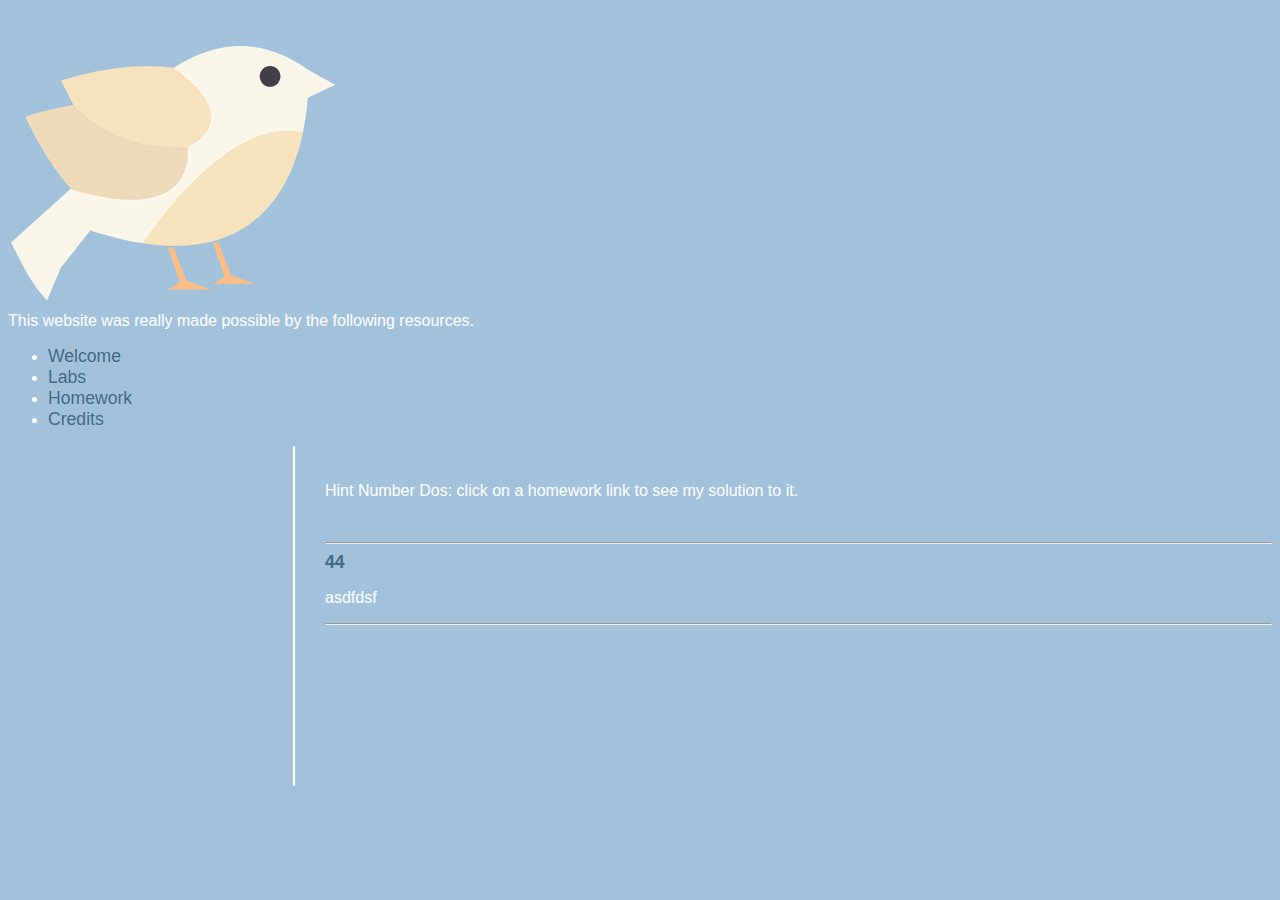
<file: homeworks/index.html>
<!DOCTYPE html>
<html>
	<head>
		<title>A Lark's Homework</title>
		<meta charset="UTF-8">
    	
		<link rel="shortcut icon" href="../resources/images/favicon.ico" type="image/x-icon" />
		<link type="text/css" rel="stylesheet" href="../resources/main.css" />

	    <script type="text/javascript" src="../resources/jquery-1.8.2.js"></script>
	    <script type="text/javascript" src="../resources/homeworks.js"></script>

		<link href="https://fonts.googleapis.com/css?family=Architects+Daughter|Patrick+Hand" rel="stylesheet">
	</head>

	<body>
		<div id="banner">
			<div id="welcome">
				<img src="../resources/images/lark.png" alt="The Image of A Lark" width="329px" height="300px" />
				<div id="descriptor">This website was really made possible by the following resources.</div>
			</div>
			<div id="main-menu">
				<ul>
					<li><a href="../">Welcome</a></li>
					<li><a href="../labs">Labs</a></li>
					<li class="active"><a href="./index.html">Homework</a></li>
					<li><a href="../credits.html">Credits</a></li>
				</ul>
			</div>
		</div>

		<div id="content">
			<ul>
				<li>
					<a href="https://www.vecteezy.com/vector-art/96736-grass">Grass Vectors</a>
					<p>If I lay here</p>
				</li>
				<li>
					<a href="https://www.vecteezy.com/vector-art/96736-grass">Grass Vectors</a>
					<p>If I lay here</p>
				</li>
			</ul>
			<hr />
		</div>
	</body>
</html>
</file>
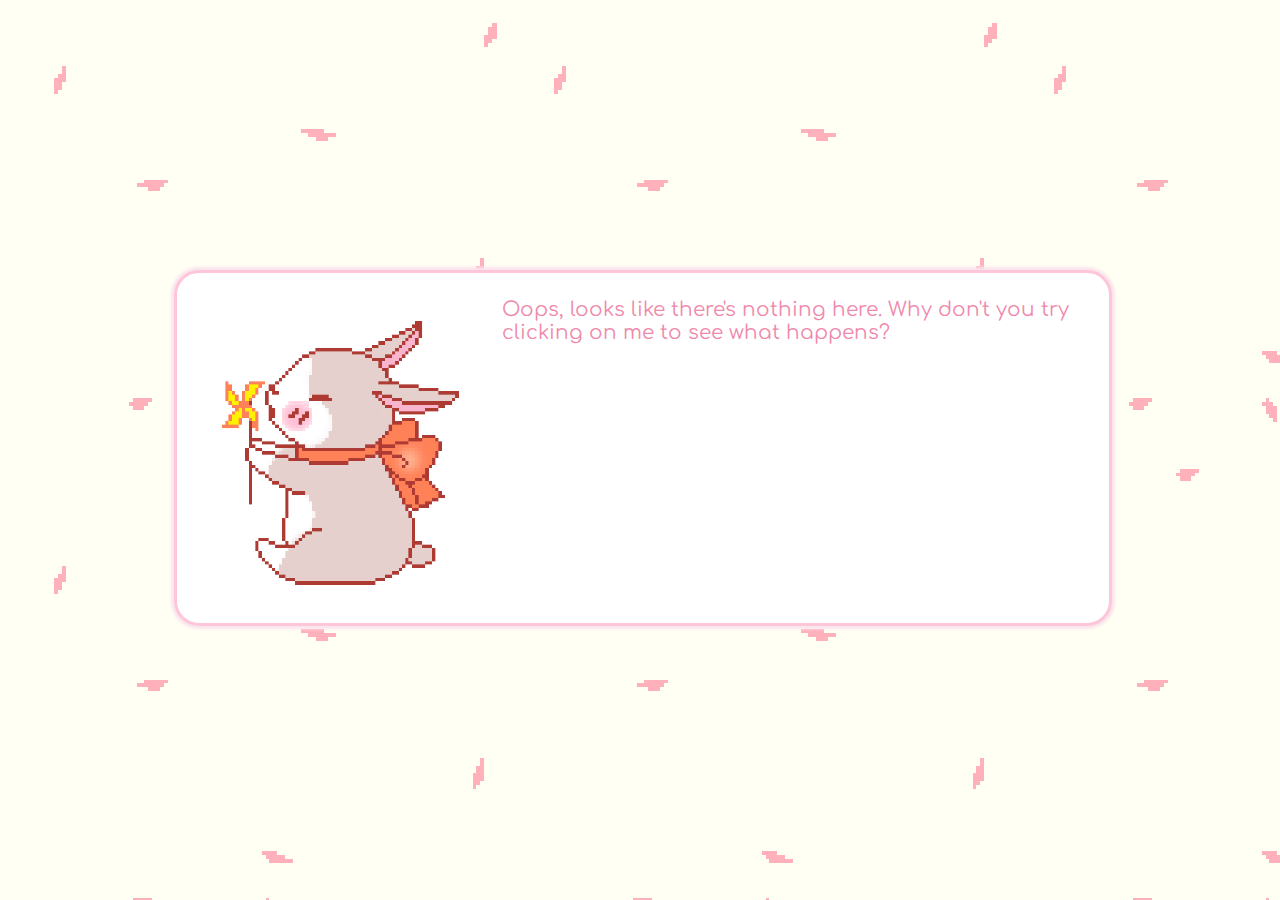
<file: labs/lab4/index.html>
<!DOCTYPE html>
<html>
	<head>
		<title>Songs of a Lark</title>
	    <link rel="shortcut icon" href="resources/icon.ico" />
	    <meta http-equiv="Content-Type" content="text/html; charset=UTF-8" />

	    <!-- Courtesy of Google Fonts -->
	    <link href="https://fonts.googleapis.com/css?family=Comfortaa:700|Raleway" rel="stylesheet"/>

	    <link rel="stylesheet" type="text/css" href="resources/lab4.css" />
	    <script src="https://ajax.googleapis.com/ajax/libs/jquery/1.12.4/jquery.min.js"></script>
	</head>

	<body>
		<div id="djBox">
            <div id="musicList">
            	<a href="#" id="nothingHere"><img src="resources/nothinghere.gif" width="300" height="300" alt="A Blank CD"/>Oops, looks like there's nothing here. Why don't you try clicking on me to see what happens?</a>
            </div>
        </div>

	    <script type="text/javascript" src="resources/playlist.js"></script>
	</body>
</html>
</file>
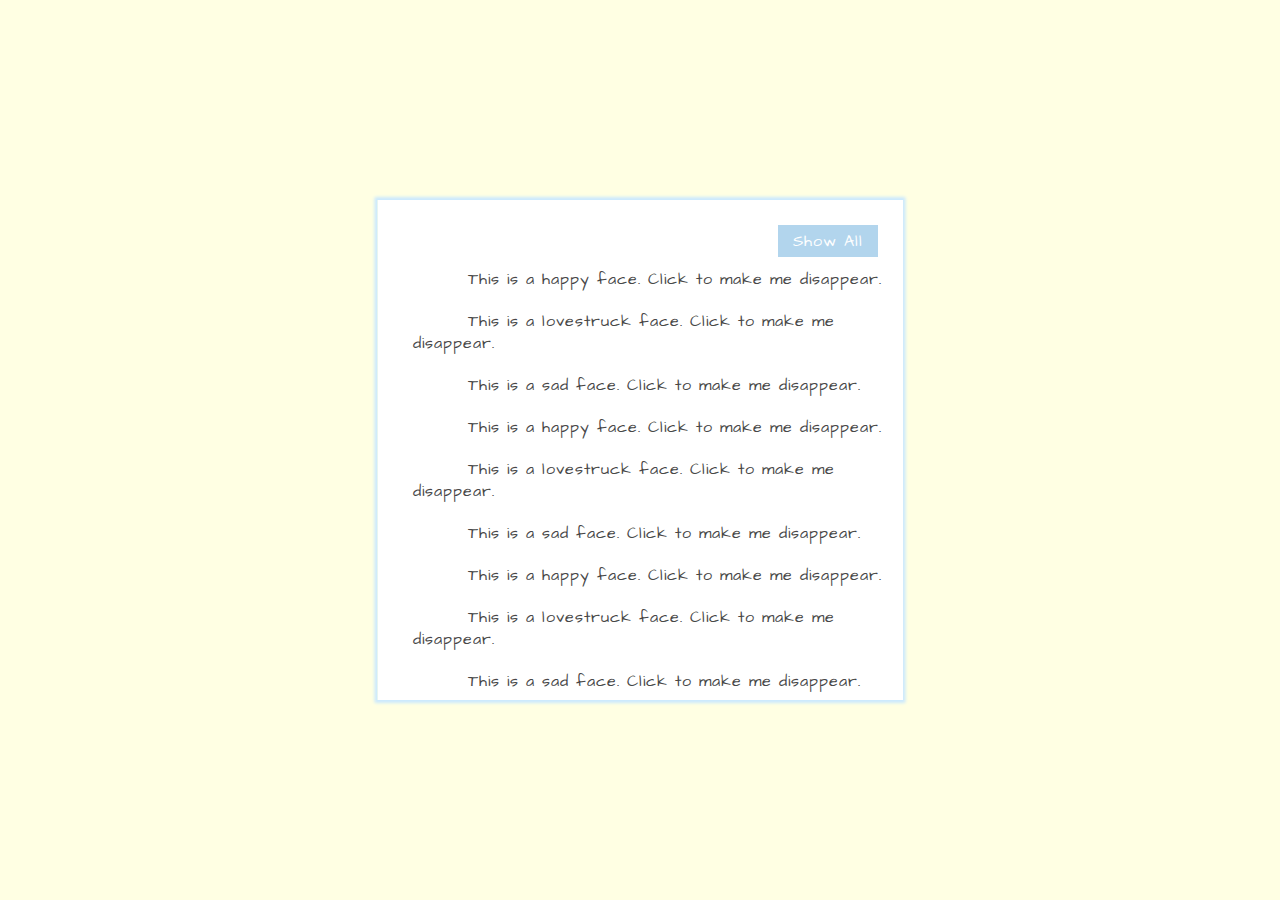
<file: labs/lab5/index.html>
<!DOCTYPE html>
<html>
	<head>
		<meta http-equiv="Content-Type" content="text/html; charset=UTF-8">
		<title>A Lark's 5th Lab</title>
		<link rel="shortcut icon" href="resources/favicon.ico" />

		<link type="text/css" rel="stylesheet" href="resources/lab5.min.css"/>
		<link href="https://fonts.googleapis.com/css?family=Architects+Daughter" rel="stylesheet">

		<script src="https://ajax.googleapis.com/ajax/libs/jquery/3.1.0/jquery.min.js"></script>
	</head>

	<body>
		<div class="bar">
			<a href="#" id="showall">Show All</a>

			<ul id="foo" class="bar"></ul>
		</div>

		<script src="resources/lab5.min.js"></script>
	</body>
</html>
</file>
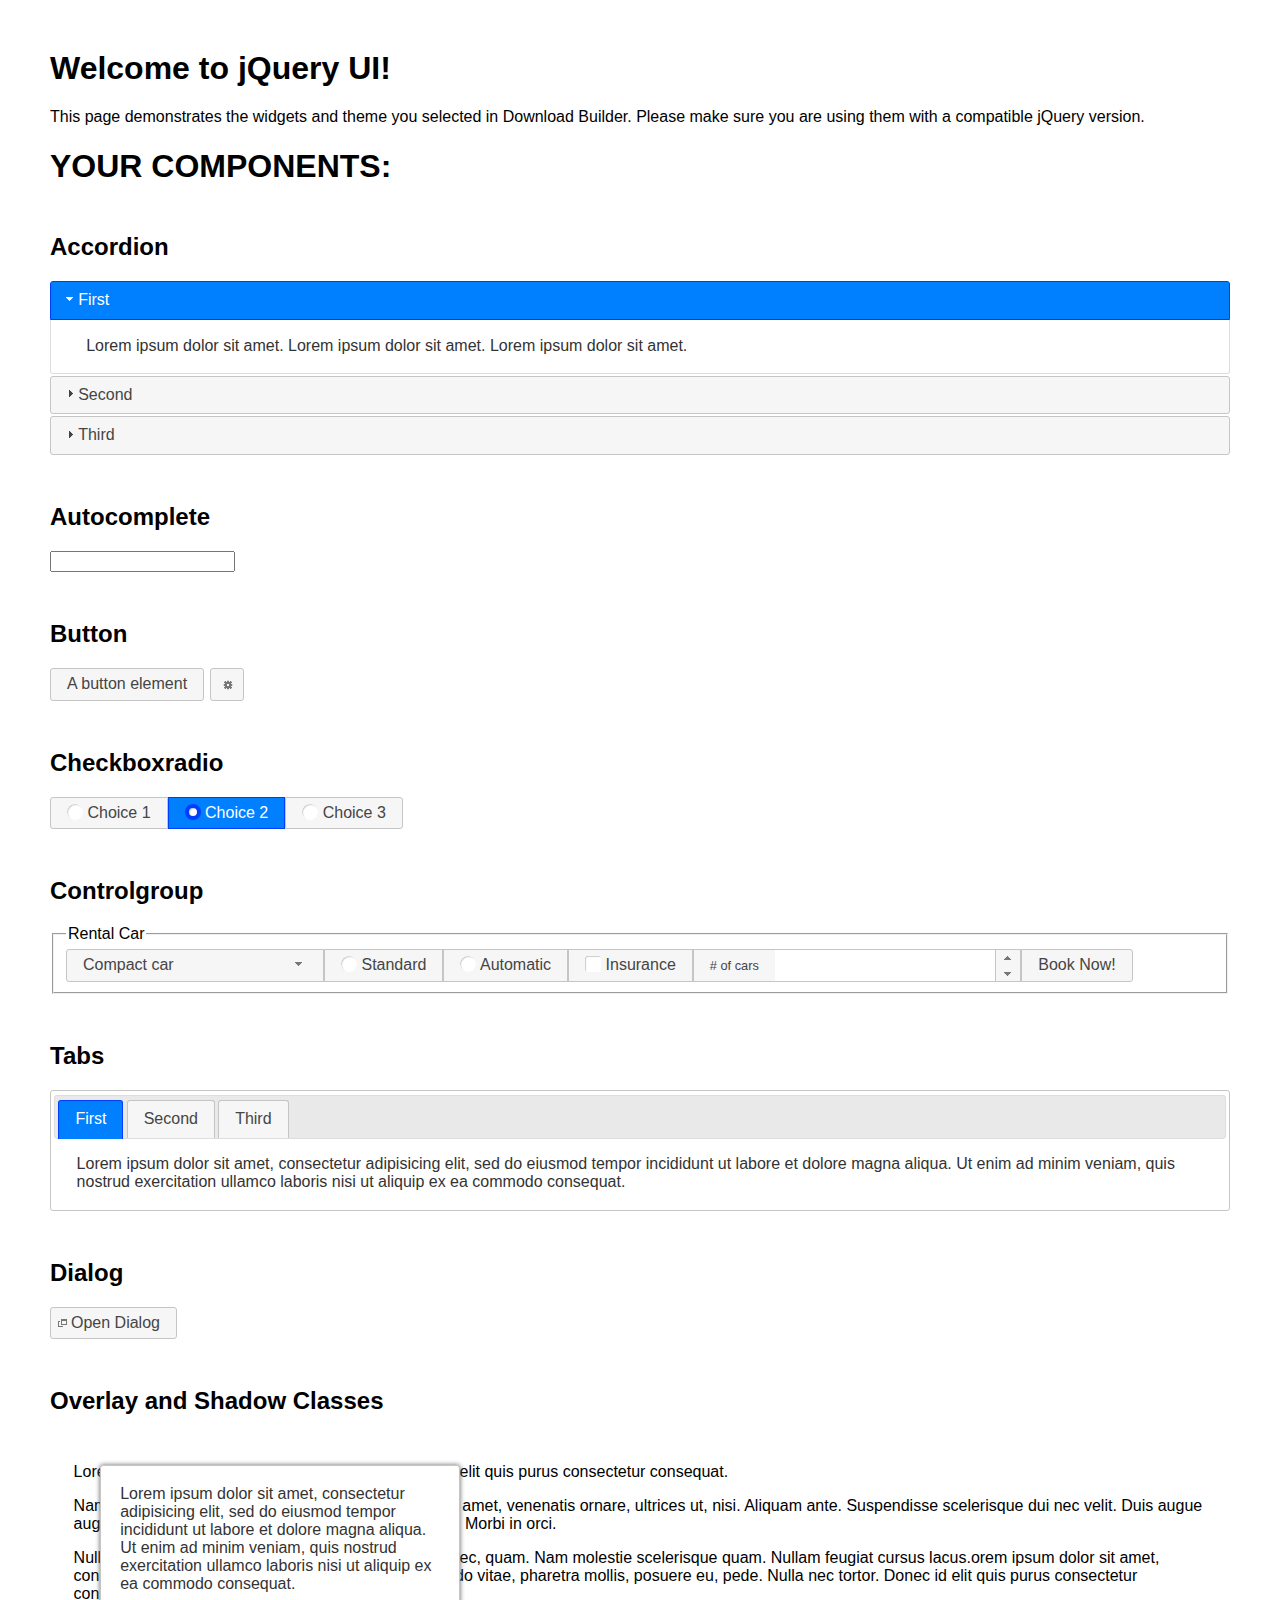
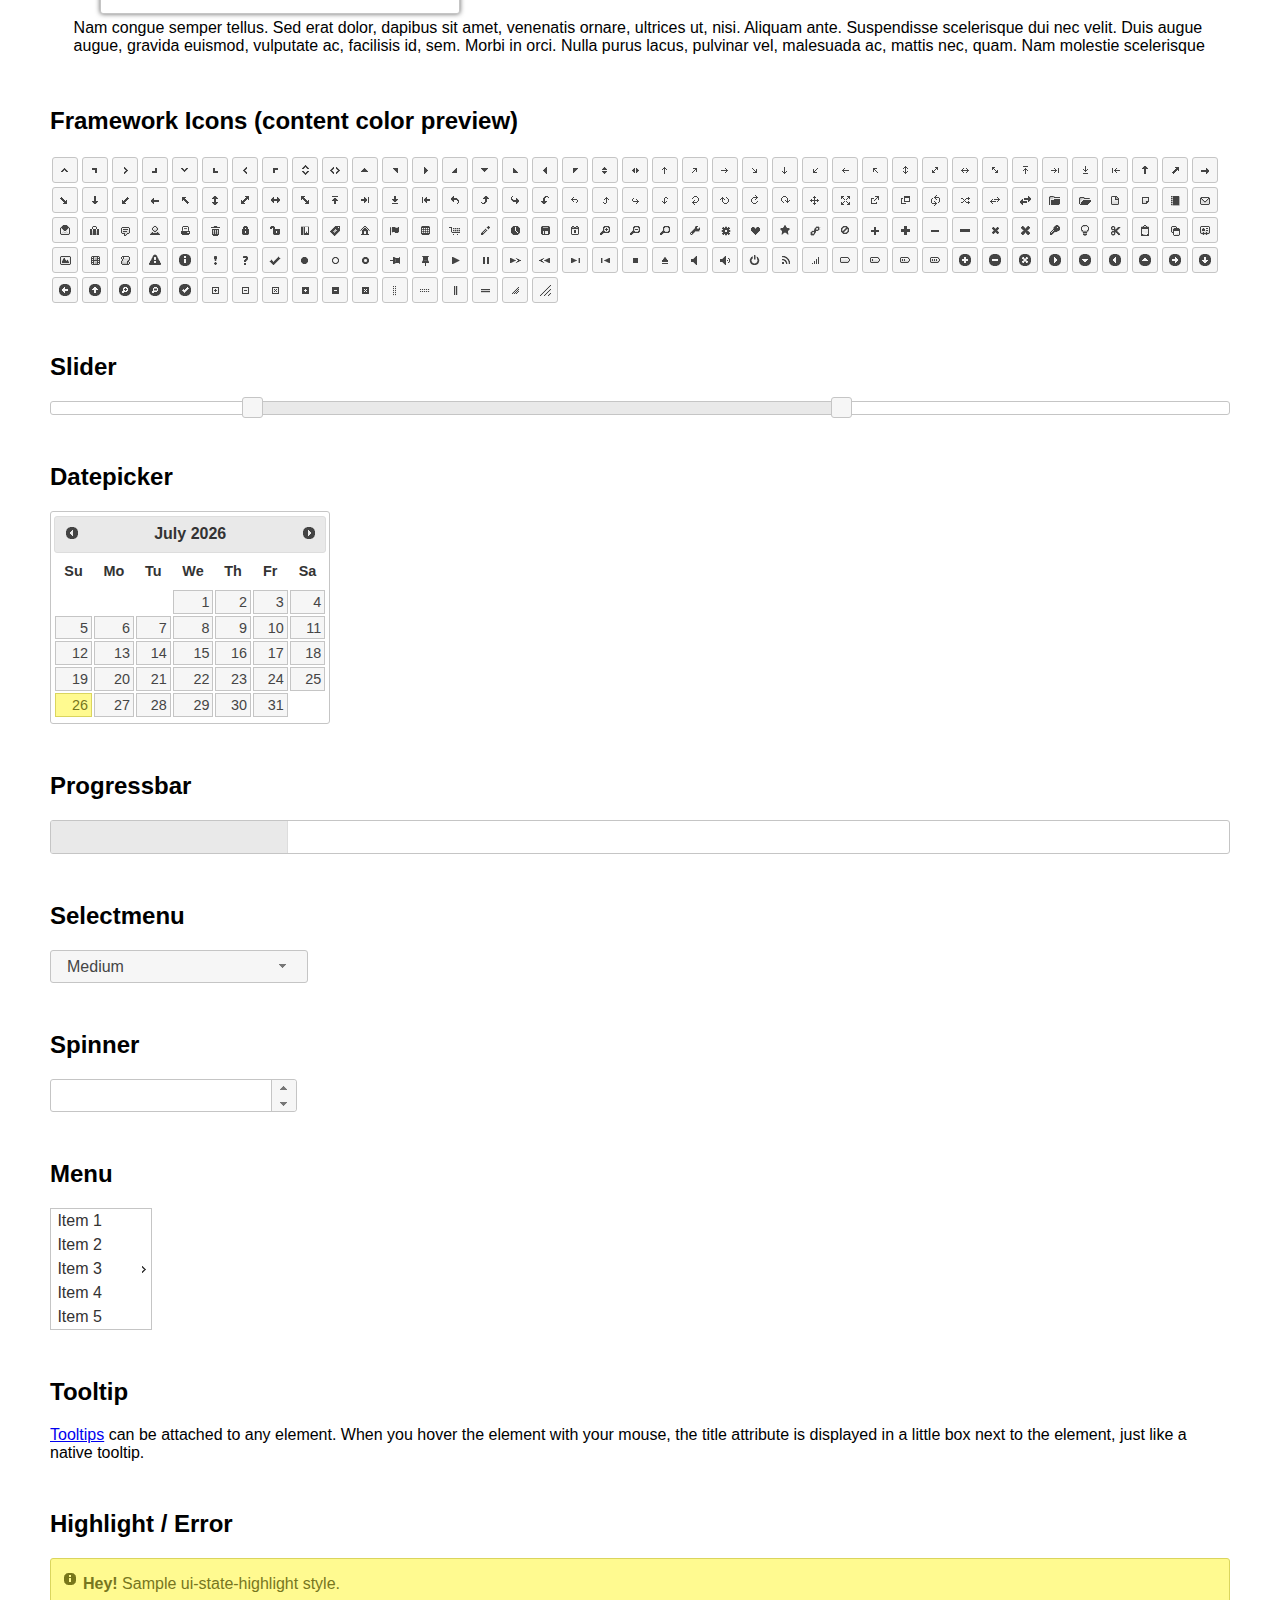
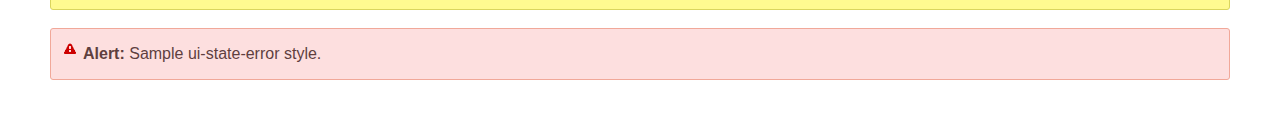
<file: labs/lab7/jquery-ui-1.12.1/index.html>
<!doctype html>
<html lang="us">
<head>
	<meta charset="utf-8">
	<title>jQuery UI Example Page</title>
	<link href="jquery-ui.css" rel="stylesheet">
	<style>
	body{
		font-family: "Trebuchet MS", sans-serif;
		margin: 50px;
	}
	.demoHeaders {
		margin-top: 2em;
	}
	#dialog-link {
		padding: .4em 1em .4em 20px;
		text-decoration: none;
		position: relative;
	}
	#dialog-link span.ui-icon {
		margin: 0 5px 0 0;
		position: absolute;
		left: .2em;
		top: 50%;
		margin-top: -8px;
	}
	#icons {
		margin: 0;
		padding: 0;
	}
	#icons li {
		margin: 2px;
		position: relative;
		padding: 4px 0;
		cursor: pointer;
		float: left;
		list-style: none;
	}
	#icons span.ui-icon {
		float: left;
		margin: 0 4px;
	}
	.fakewindowcontain .ui-widget-overlay {
		position: absolute;
	}
	select {
		width: 200px;
	}
	</style>
</head>
<body>

<h1>Welcome to jQuery UI!</h1>

<div class="ui-widget">
	<p>This page demonstrates the widgets and theme you selected in Download Builder. Please make sure you are using them with a compatible jQuery version.</p>
</div>

<h1>YOUR COMPONENTS:</h1>


<!-- Accordion -->
<h2 class="demoHeaders">Accordion</h2>
<div id="accordion">
	<h3>First</h3>
	<div>Lorem ipsum dolor sit amet. Lorem ipsum dolor sit amet. Lorem ipsum dolor sit amet.</div>
	<h3>Second</h3>
	<div>Phasellus mattis tincidunt nibh.</div>
	<h3>Third</h3>
	<div>Nam dui erat, auctor a, dignissim quis.</div>
</div>



<!-- Autocomplete -->
<h2 class="demoHeaders">Autocomplete</h2>
<div>
	<input id="autocomplete" title="type &quot;a&quot;">
</div>



<!-- Button -->
<h2 class="demoHeaders">Button</h2>
<button id="button">A button element</button>
<button id="button-icon">An icon-only button</button>



<!-- Checkboxradio -->
<h2 class="demoHeaders">Checkboxradio</h2>
<form style="margin-top: 1em;">
	<div id="radioset">
		<input type="radio" id="radio1" name="radio"><label for="radio1">Choice 1</label>
		<input type="radio" id="radio2" name="radio" checked="checked"><label for="radio2">Choice 2</label>
		<input type="radio" id="radio3" name="radio"><label for="radio3">Choice 3</label>
	</div>
</form>



<!-- Controlgroup -->
<h2 class="demoHeaders">Controlgroup</h2>
<fieldset>
	<legend>Rental Car</legend>
	<div id="controlgroup">
		<select id="car-type">
			<option>Compact car</option>
			<option>Midsize car</option>
			<option>Full size car</option>
			<option>SUV</option>
			<option>Luxury</option>
			<option>Truck</option>
			<option>Van</option>
		</select>
		<label for="transmission-standard">Standard</label>
		<input type="radio" name="transmission" id="transmission-standard">
		<label for="transmission-automatic">Automatic</label>
		<input type="radio" name="transmission" id="transmission-automatic">
		<label for="insurance">Insurance</label>
		<input type="checkbox" name="insurance" id="insurance">
		<label for="horizontal-spinner" class="ui-controlgroup-label"># of cars</label>
		<input id="horizontal-spinner" class="ui-spinner-input">
		<button>Book Now!</button>
	</div>
</fieldset>



<!-- Tabs -->
<h2 class="demoHeaders">Tabs</h2>
<div id="tabs">
	<ul>
		<li><a href="#tabs-1">First</a></li>
		<li><a href="#tabs-2">Second</a></li>
		<li><a href="#tabs-3">Third</a></li>
	</ul>
	<div id="tabs-1">Lorem ipsum dolor sit amet, consectetur adipisicing elit, sed do eiusmod tempor incididunt ut labore et dolore magna aliqua. Ut enim ad minim veniam, quis nostrud exercitation ullamco laboris nisi ut aliquip ex ea commodo consequat.</div>
	<div id="tabs-2">Phasellus mattis tincidunt nibh. Cras orci urna, blandit id, pretium vel, aliquet ornare, felis. Maecenas scelerisque sem non nisl. Fusce sed lorem in enim dictum bibendum.</div>
	<div id="tabs-3">Nam dui erat, auctor a, dignissim quis, sollicitudin eu, felis. Pellentesque nisi urna, interdum eget, sagittis et, consequat vestibulum, lacus. Mauris porttitor ullamcorper augue.</div>
</div>



<h2 class="demoHeaders">Dialog</h2>
<p>
	<button id="dialog-link" class="ui-button ui-corner-all ui-widget">
		<span class="ui-icon ui-icon-newwin"></span>Open Dialog
	</button>
</p>

<h2 class="demoHeaders">Overlay and Shadow Classes</h2>
<div style="position: relative; width: 96%; height: 200px; padding:1% 2%; overflow:hidden;" class="fakewindowcontain">
	<p>Lorem ipsum dolor sit amet,  Nulla nec tortor. Donec id elit quis purus consectetur consequat. </p><p>Nam congue semper tellus. Sed erat dolor, dapibus sit amet, venenatis ornare, ultrices ut, nisi. Aliquam ante. Suspendisse scelerisque dui nec velit. Duis augue augue, gravida euismod, vulputate ac, facilisis id, sem. Morbi in orci. </p><p>Nulla purus lacus, pulvinar vel, malesuada ac, mattis nec, quam. Nam molestie scelerisque quam. Nullam feugiat cursus lacus.orem ipsum dolor sit amet, consectetur adipiscing elit. Donec libero risus, commodo vitae, pharetra mollis, posuere eu, pede. Nulla nec tortor. Donec id elit quis purus consectetur consequat. </p><p>Nam congue semper tellus. Sed erat dolor, dapibus sit amet, venenatis ornare, ultrices ut, nisi. Aliquam ante. Suspendisse scelerisque dui nec velit. Duis augue augue, gravida euismod, vulputate ac, facilisis id, sem. Morbi in orci. Nulla purus lacus, pulvinar vel, malesuada ac, mattis nec, quam. Nam molestie scelerisque quam. </p><p>Nullam feugiat cursus lacus.orem ipsum dolor sit amet, consectetur adipiscing elit. Donec libero risus, commodo vitae, pharetra mollis, posuere eu, pede. Nulla nec tortor. Donec id elit quis purus consectetur consequat. Nam congue semper tellus. Sed erat dolor, dapibus sit amet, venenatis ornare, ultrices ut, nisi. Aliquam ante. </p><p>Suspendisse scelerisque dui nec velit. Duis augue augue, gravida euismod, vulputate ac, facilisis id, sem. Morbi in orci. Nulla purus lacus, pulvinar vel, malesuada ac, mattis nec, quam. Nam molestie scelerisque quam. Nullam feugiat cursus lacus.orem ipsum dolor sit amet, consectetur adipiscing elit. Donec libero risus, commodo vitae, pharetra mollis, posuere eu, pede. Nulla nec tortor. Donec id elit quis purus consectetur consequat. Nam congue semper tellus. Sed erat dolor, dapibus sit amet, venenatis ornare, ultrices ut, nisi. </p>

	<!-- ui-dialog -->
	<div class="ui-widget-overlay ui-front"></div>
	<div style="position: absolute; width: 320px; left: 50px; top: 30px; padding: 1.2em" class="ui-widget ui-front ui-widget-content ui-corner-all ui-widget-shadow">
		Lorem ipsum dolor sit amet, consectetur adipisicing elit, sed do eiusmod tempor incididunt ut labore et dolore magna aliqua. Ut enim ad minim veniam, quis nostrud exercitation ullamco laboris nisi ut aliquip ex ea commodo consequat.
	</div>

</div>

<!-- ui-dialog -->
<div id="dialog" title="Dialog Title">
	<p>Lorem ipsum dolor sit amet, consectetur adipisicing elit, sed do eiusmod tempor incididunt ut labore et dolore magna aliqua. Ut enim ad minim veniam, quis nostrud exercitation ullamco laboris nisi ut aliquip ex ea commodo consequat.</p>
</div>



<h2 class="demoHeaders">Framework Icons (content color preview)</h2>
<ul id="icons" class="ui-widget ui-helper-clearfix">
	<li class="ui-state-default ui-corner-all" title=".ui-icon-caret-1-n"><span class="ui-icon ui-icon-caret-1-n"></span></li>
	<li class="ui-state-default ui-corner-all" title=".ui-icon-caret-1-ne"><span class="ui-icon ui-icon-caret-1-ne"></span></li>
	<li class="ui-state-default ui-corner-all" title=".ui-icon-caret-1-e"><span class="ui-icon ui-icon-caret-1-e"></span></li>
	<li class="ui-state-default ui-corner-all" title=".ui-icon-caret-1-se"><span class="ui-icon ui-icon-caret-1-se"></span></li>
	<li class="ui-state-default ui-corner-all" title=".ui-icon-caret-1-s"><span class="ui-icon ui-icon-caret-1-s"></span></li>
	<li class="ui-state-default ui-corner-all" title=".ui-icon-caret-1-sw"><span class="ui-icon ui-icon-caret-1-sw"></span></li>
	<li class="ui-state-default ui-corner-all" title=".ui-icon-caret-1-w"><span class="ui-icon ui-icon-caret-1-w"></span></li>
	<li class="ui-state-default ui-corner-all" title=".ui-icon-caret-1-nw"><span class="ui-icon ui-icon-caret-1-nw"></span></li>
	<li class="ui-state-default ui-corner-all" title=".ui-icon-caret-2-n-s"><span class="ui-icon ui-icon-caret-2-n-s"></span></li>
	<li class="ui-state-default ui-corner-all" title=".ui-icon-caret-2-e-w"><span class="ui-icon ui-icon-caret-2-e-w"></span></li>
	<li class="ui-state-default ui-corner-all" title=".ui-icon-triangle-1-n"><span class="ui-icon ui-icon-triangle-1-n"></span></li>
	<li class="ui-state-default ui-corner-all" title=".ui-icon-triangle-1-ne"><span class="ui-icon ui-icon-triangle-1-ne"></span></li>
	<li class="ui-state-default ui-corner-all" title=".ui-icon-triangle-1-e"><span class="ui-icon ui-icon-triangle-1-e"></span></li>
	<li class="ui-state-default ui-corner-all" title=".ui-icon-triangle-1-se"><span class="ui-icon ui-icon-triangle-1-se"></span></li>
	<li class="ui-state-default ui-corner-all" title=".ui-icon-triangle-1-s"><span class="ui-icon ui-icon-triangle-1-s"></span></li>
	<li class="ui-state-default ui-corner-all" title=".ui-icon-triangle-1-sw"><span class="ui-icon ui-icon-triangle-1-sw"></span></li>
	<li class="ui-state-default ui-corner-all" title=".ui-icon-triangle-1-w"><span class="ui-icon ui-icon-triangle-1-w"></span></li>
	<li class="ui-state-default ui-corner-all" title=".ui-icon-triangle-1-nw"><span class="ui-icon ui-icon-triangle-1-nw"></span></li>
	<li class="ui-state-default ui-corner-all" title=".ui-icon-triangle-2-n-s"><span class="ui-icon ui-icon-triangle-2-n-s"></span></li>
	<li class="ui-state-default ui-corner-all" title=".ui-icon-triangle-2-e-w"><span class="ui-icon ui-icon-triangle-2-e-w"></span></li>
	<li class="ui-state-default ui-corner-all" title=".ui-icon-arrow-1-n"><span class="ui-icon ui-icon-arrow-1-n"></span></li>
	<li class="ui-state-default ui-corner-all" title=".ui-icon-arrow-1-ne"><span class="ui-icon ui-icon-arrow-1-ne"></span></li>
	<li class="ui-state-default ui-corner-all" title=".ui-icon-arrow-1-e"><span class="ui-icon ui-icon-arrow-1-e"></span></li>
	<li class="ui-state-default ui-corner-all" title=".ui-icon-arrow-1-se"><span class="ui-icon ui-icon-arrow-1-se"></span></li>
	<li class="ui-state-default ui-corner-all" title=".ui-icon-arrow-1-s"><span class="ui-icon ui-icon-arrow-1-s"></span></li>
	<li class="ui-state-default ui-corner-all" title=".ui-icon-arrow-1-sw"><span class="ui-icon ui-icon-arrow-1-sw"></span></li>
	<li class="ui-state-default ui-corner-all" title=".ui-icon-arrow-1-w"><span class="ui-icon ui-icon-arrow-1-w"></span></li>
	<li class="ui-state-default ui-corner-all" title=".ui-icon-arrow-1-nw"><span class="ui-icon ui-icon-arrow-1-nw"></span></li>
	<li class="ui-state-default ui-corner-all" title=".ui-icon-arrow-2-n-s"><span class="ui-icon ui-icon-arrow-2-n-s"></span></li>
	<li class="ui-state-default ui-corner-all" title=".ui-icon-arrow-2-ne-sw"><span class="ui-icon ui-icon-arrow-2-ne-sw"></span></li>
	<li class="ui-state-default ui-corner-all" title=".ui-icon-arrow-2-e-w"><span class="ui-icon ui-icon-arrow-2-e-w"></span></li>
	<li class="ui-state-default ui-corner-all" title=".ui-icon-arrow-2-se-nw"><span class="ui-icon ui-icon-arrow-2-se-nw"></span></li>
	<li class="ui-state-default ui-corner-all" title=".ui-icon-arrowstop-1-n"><span class="ui-icon ui-icon-arrowstop-1-n"></span></li>
	<li class="ui-state-default ui-corner-all" title=".ui-icon-arrowstop-1-e"><span class="ui-icon ui-icon-arrowstop-1-e"></span></li>
	<li class="ui-state-default ui-corner-all" title=".ui-icon-arrowstop-1-s"><span class="ui-icon ui-icon-arrowstop-1-s"></span></li>
	<li class="ui-state-default ui-corner-all" title=".ui-icon-arrowstop-1-w"><span class="ui-icon ui-icon-arrowstop-1-w"></span></li>
	<li class="ui-state-default ui-corner-all" title=".ui-icon-arrowthick-1-n"><span class="ui-icon ui-icon-arrowthick-1-n"></span></li>
	<li class="ui-state-default ui-corner-all" title=".ui-icon-arrowthick-1-ne"><span class="ui-icon ui-icon-arrowthick-1-ne"></span></li>
	<li class="ui-state-default ui-corner-all" title=".ui-icon-arrowthick-1-e"><span class="ui-icon ui-icon-arrowthick-1-e"></span></li>
	<li class="ui-state-default ui-corner-all" title=".ui-icon-arrowthick-1-se"><span class="ui-icon ui-icon-arrowthick-1-se"></span></li>
	<li class="ui-state-default ui-corner-all" title=".ui-icon-arrowthick-1-s"><span class="ui-icon ui-icon-arrowthick-1-s"></span></li>
	<li class="ui-state-default ui-corner-all" title=".ui-icon-arrowthick-1-sw"><span class="ui-icon ui-icon-arrowthick-1-sw"></span></li>
	<li class="ui-state-default ui-corner-all" title=".ui-icon-arrowthick-1-w"><span class="ui-icon ui-icon-arrowthick-1-w"></span></li>
	<li class="ui-state-default ui-corner-all" title=".ui-icon-arrowthick-1-nw"><span class="ui-icon ui-icon-arrowthick-1-nw"></span></li>
	<li class="ui-state-default ui-corner-all" title=".ui-icon-arrowthick-2-n-s"><span class="ui-icon ui-icon-arrowthick-2-n-s"></span></li>
	<li class="ui-state-default ui-corner-all" title=".ui-icon-arrowthick-2-ne-sw"><span class="ui-icon ui-icon-arrowthick-2-ne-sw"></span></li>
	<li class="ui-state-default ui-corner-all" title=".ui-icon-arrowthick-2-e-w"><span class="ui-icon ui-icon-arrowthick-2-e-w"></span></li>
	<li class="ui-state-default ui-corner-all" title=".ui-icon-arrowthick-2-se-nw"><span class="ui-icon ui-icon-arrowthick-2-se-nw"></span></li>
	<li class="ui-state-default ui-corner-all" title=".ui-icon-arrowthickstop-1-n"><span class="ui-icon ui-icon-arrowthickstop-1-n"></span></li>
	<li class="ui-state-default ui-corner-all" title=".ui-icon-arrowthickstop-1-e"><span class="ui-icon ui-icon-arrowthickstop-1-e"></span></li>
	<li class="ui-state-default ui-corner-all" title=".ui-icon-arrowthickstop-1-s"><span class="ui-icon ui-icon-arrowthickstop-1-s"></span></li>
	<li class="ui-state-default ui-corner-all" title=".ui-icon-arrowthickstop-1-w"><span class="ui-icon ui-icon-arrowthickstop-1-w"></span></li>
	<li class="ui-state-default ui-corner-all" title=".ui-icon-arrowreturnthick-1-w"><span class="ui-icon ui-icon-arrowreturnthick-1-w"></span></li>
	<li class="ui-state-default ui-corner-all" title=".ui-icon-arrowreturnthick-1-n"><span class="ui-icon ui-icon-arrowreturnthick-1-n"></span></li>
	<li class="ui-state-default ui-corner-all" title=".ui-icon-arrowreturnthick-1-e"><span class="ui-icon ui-icon-arrowreturnthick-1-e"></span></li>
	<li class="ui-state-default ui-corner-all" title=".ui-icon-arrowreturnthick-1-s"><span class="ui-icon ui-icon-arrowreturnthick-1-s"></span></li>
	<li class="ui-state-default ui-corner-all" title=".ui-icon-arrowreturn-1-w"><span class="ui-icon ui-icon-arrowreturn-1-w"></span></li>
	<li class="ui-state-default ui-corner-all" title=".ui-icon-arrowreturn-1-n"><span class="ui-icon ui-icon-arrowreturn-1-n"></span></li>
	<li class="ui-state-default ui-corner-all" title=".ui-icon-arrowreturn-1-e"><span class="ui-icon ui-icon-arrowreturn-1-e"></span></li>
	<li class="ui-state-default ui-corner-all" title=".ui-icon-arrowreturn-1-s"><span class="ui-icon ui-icon-arrowreturn-1-s"></span></li>
	<li class="ui-state-default ui-corner-all" title=".ui-icon-arrowrefresh-1-w"><span class="ui-icon ui-icon-arrowrefresh-1-w"></span></li>
	<li class="ui-state-default ui-corner-all" title=".ui-icon-arrowrefresh-1-n"><span class="ui-icon ui-icon-arrowrefresh-1-n"></span></li>
	<li class="ui-state-default ui-corner-all" title=".ui-icon-arrowrefresh-1-e"><span class="ui-icon ui-icon-arrowrefresh-1-e"></span></li>
	<li class="ui-state-default ui-corner-all" title=".ui-icon-arrowrefresh-1-s"><span class="ui-icon ui-icon-arrowrefresh-1-s"></span></li>
	<li class="ui-state-default ui-corner-all" title=".ui-icon-arrow-4"><span class="ui-icon ui-icon-arrow-4"></span></li>
	<li class="ui-state-default ui-corner-all" title=".ui-icon-arrow-4-diag"><span class="ui-icon ui-icon-arrow-4-diag"></span></li>
	<li class="ui-state-default ui-corner-all" title=".ui-icon-extlink"><span class="ui-icon ui-icon-extlink"></span></li>
	<li class="ui-state-default ui-corner-all" title=".ui-icon-newwin"><span class="ui-icon ui-icon-newwin"></span></li>
	<li class="ui-state-default ui-corner-all" title=".ui-icon-refresh"><span class="ui-icon ui-icon-refresh"></span></li>
	<li class="ui-state-default ui-corner-all" title=".ui-icon-shuffle"><span class="ui-icon ui-icon-shuffle"></span></li>
	<li class="ui-state-default ui-corner-all" title=".ui-icon-transfer-e-w"><span class="ui-icon ui-icon-transfer-e-w"></span></li>
	<li class="ui-state-default ui-corner-all" title=".ui-icon-transferthick-e-w"><span class="ui-icon ui-icon-transferthick-e-w"></span></li>
	<li class="ui-state-default ui-corner-all" title=".ui-icon-folder-collapsed"><span class="ui-icon ui-icon-folder-collapsed"></span></li>
	<li class="ui-state-default ui-corner-all" title=".ui-icon-folder-open"><span class="ui-icon ui-icon-folder-open"></span></li>
	<li class="ui-state-default ui-corner-all" title=".ui-icon-document"><span class="ui-icon ui-icon-document"></span></li>
	<li class="ui-state-default ui-corner-all" title=".ui-icon-document-b"><span class="ui-icon ui-icon-document-b"></span></li>
	<li class="ui-state-default ui-corner-all" title=".ui-icon-note"><span class="ui-icon ui-icon-note"></span></li>
	<li class="ui-state-default ui-corner-all" title=".ui-icon-mail-closed"><span class="ui-icon ui-icon-mail-closed"></span></li>
	<li class="ui-state-default ui-corner-all" title=".ui-icon-mail-open"><span class="ui-icon ui-icon-mail-open"></span></li>
	<li class="ui-state-default ui-corner-all" title=".ui-icon-suitcase"><span class="ui-icon ui-icon-suitcase"></span></li>
	<li class="ui-state-default ui-corner-all" title=".ui-icon-comment"><span class="ui-icon ui-icon-comment"></span></li>
	<li class="ui-state-default ui-corner-all" title=".ui-icon-person"><span class="ui-icon ui-icon-person"></span></li>
	<li class="ui-state-default ui-corner-all" title=".ui-icon-print"><span class="ui-icon ui-icon-print"></span></li>
	<li class="ui-state-default ui-corner-all" title=".ui-icon-trash"><span class="ui-icon ui-icon-trash"></span></li>
	<li class="ui-state-default ui-corner-all" title=".ui-icon-locked"><span class="ui-icon ui-icon-locked"></span></li>
	<li class="ui-state-default ui-corner-all" title=".ui-icon-unlocked"><span class="ui-icon ui-icon-unlocked"></span></li>
	<li class="ui-state-default ui-corner-all" title=".ui-icon-bookmark"><span class="ui-icon ui-icon-bookmark"></span></li>
	<li class="ui-state-default ui-corner-all" title=".ui-icon-tag"><span class="ui-icon ui-icon-tag"></span></li>
	<li class="ui-state-default ui-corner-all" title=".ui-icon-home"><span class="ui-icon ui-icon-home"></span></li>
	<li class="ui-state-default ui-corner-all" title=".ui-icon-flag"><span class="ui-icon ui-icon-flag"></span></li>
	<li class="ui-state-default ui-corner-all" title=".ui-icon-calculator"><span class="ui-icon ui-icon-calculator"></span></li>
	<li class="ui-state-default ui-corner-all" title=".ui-icon-cart"><span class="ui-icon ui-icon-cart"></span></li>
	<li class="ui-state-default ui-corner-all" title=".ui-icon-pencil"><span class="ui-icon ui-icon-pencil"></span></li>
	<li class="ui-state-default ui-corner-all" title=".ui-icon-clock"><span class="ui-icon ui-icon-clock"></span></li>
	<li class="ui-state-default ui-corner-all" title=".ui-icon-disk"><span class="ui-icon ui-icon-disk"></span></li>
	<li class="ui-state-default ui-corner-all" title=".ui-icon-calendar"><span class="ui-icon ui-icon-calendar"></span></li>
	<li class="ui-state-default ui-corner-all" title=".ui-icon-zoomin"><span class="ui-icon ui-icon-zoomin"></span></li>
	<li class="ui-state-default ui-corner-all" title=".ui-icon-zoomout"><span class="ui-icon ui-icon-zoomout"></span></li>
	<li class="ui-state-default ui-corner-all" title=".ui-icon-search"><span class="ui-icon ui-icon-search"></span></li>
	<li class="ui-state-default ui-corner-all" title=".ui-icon-wrench"><span class="ui-icon ui-icon-wrench"></span></li>
	<li class="ui-state-default ui-corner-all" title=".ui-icon-gear"><span class="ui-icon ui-icon-gear"></span></li>
	<li class="ui-state-default ui-corner-all" title=".ui-icon-heart"><span class="ui-icon ui-icon-heart"></span></li>
	<li class="ui-state-default ui-corner-all" title=".ui-icon-star"><span class="ui-icon ui-icon-star"></span></li>
	<li class="ui-state-default ui-corner-all" title=".ui-icon-link"><span class="ui-icon ui-icon-link"></span></li>
	<li class="ui-state-default ui-corner-all" title=".ui-icon-cancel"><span class="ui-icon ui-icon-cancel"></span></li>
	<li class="ui-state-default ui-corner-all" title=".ui-icon-plus"><span class="ui-icon ui-icon-plus"></span></li>
	<li class="ui-state-default ui-corner-all" title=".ui-icon-plusthick"><span class="ui-icon ui-icon-plusthick"></span></li>
	<li class="ui-state-default ui-corner-all" title=".ui-icon-minus"><span class="ui-icon ui-icon-minus"></span></li>
	<li class="ui-state-default ui-corner-all" title=".ui-icon-minusthick"><span class="ui-icon ui-icon-minusthick"></span></li>
	<li class="ui-state-default ui-corner-all" title=".ui-icon-close"><span class="ui-icon ui-icon-close"></span></li>
	<li class="ui-state-default ui-corner-all" title=".ui-icon-closethick"><span class="ui-icon ui-icon-closethick"></span></li>
	<li class="ui-state-default ui-corner-all" title=".ui-icon-key"><span class="ui-icon ui-icon-key"></span></li>
	<li class="ui-state-default ui-corner-all" title=".ui-icon-lightbulb"><span class="ui-icon ui-icon-lightbulb"></span></li>
	<li class="ui-state-default ui-corner-all" title=".ui-icon-scissors"><span class="ui-icon ui-icon-scissors"></span></li>
	<li class="ui-state-default ui-corner-all" title=".ui-icon-clipboard"><span class="ui-icon ui-icon-clipboard"></span></li>
	<li class="ui-state-default ui-corner-all" title=".ui-icon-copy"><span class="ui-icon ui-icon-copy"></span></li>
	<li class="ui-state-default ui-corner-all" title=".ui-icon-contact"><span class="ui-icon ui-icon-contact"></span></li>
	<li class="ui-state-default ui-corner-all" title=".ui-icon-image"><span class="ui-icon ui-icon-image"></span></li>
	<li class="ui-state-default ui-corner-all" title=".ui-icon-video"><span class="ui-icon ui-icon-video"></span></li>
	<li class="ui-state-default ui-corner-all" title=".ui-icon-script"><span class="ui-icon ui-icon-script"></span></li>
	<li class="ui-state-default ui-corner-all" title=".ui-icon-alert"><span class="ui-icon ui-icon-alert"></span></li>
	<li class="ui-state-default ui-corner-all" title=".ui-icon-info"><span class="ui-icon ui-icon-info"></span></li>
	<li class="ui-state-default ui-corner-all" title=".ui-icon-notice"><span class="ui-icon ui-icon-notice"></span></li>
	<li class="ui-state-default ui-corner-all" title=".ui-icon-help"><span class="ui-icon ui-icon-help"></span></li>
	<li class="ui-state-default ui-corner-all" title=".ui-icon-check"><span class="ui-icon ui-icon-check"></span></li>
	<li class="ui-state-default ui-corner-all" title=".ui-icon-bullet"><span class="ui-icon ui-icon-bullet"></span></li>
	<li class="ui-state-default ui-corner-all" title=".ui-icon-radio-off"><span class="ui-icon ui-icon-radio-off"></span></li>
	<li class="ui-state-default ui-corner-all" title=".ui-icon-radio-on"><span class="ui-icon ui-icon-radio-on"></span></li>
	<li class="ui-state-default ui-corner-all" title=".ui-icon-pin-w"><span class="ui-icon ui-icon-pin-w"></span></li>
	<li class="ui-state-default ui-corner-all" title=".ui-icon-pin-s"><span class="ui-icon ui-icon-pin-s"></span></li>
	<li class="ui-state-default ui-corner-all" title=".ui-icon-play"><span class="ui-icon ui-icon-play"></span></li>
	<li class="ui-state-default ui-corner-all" title=".ui-icon-pause"><span class="ui-icon ui-icon-pause"></span></li>
	<li class="ui-state-default ui-corner-all" title=".ui-icon-seek-next"><span class="ui-icon ui-icon-seek-next"></span></li>
	<li class="ui-state-default ui-corner-all" title=".ui-icon-seek-prev"><span class="ui-icon ui-icon-seek-prev"></span></li>
	<li class="ui-state-default ui-corner-all" title=".ui-icon-seek-end"><span class="ui-icon ui-icon-seek-end"></span></li>
	<li class="ui-state-default ui-corner-all" title=".ui-icon-seek-first"><span class="ui-icon ui-icon-seek-first"></span></li>
	<li class="ui-state-default ui-corner-all" title=".ui-icon-stop"><span class="ui-icon ui-icon-stop"></span></li>
	<li class="ui-state-default ui-corner-all" title=".ui-icon-eject"><span class="ui-icon ui-icon-eject"></span></li>
	<li class="ui-state-default ui-corner-all" title=".ui-icon-volume-off"><span class="ui-icon ui-icon-volume-off"></span></li>
	<li class="ui-state-default ui-corner-all" title=".ui-icon-volume-on"><span class="ui-icon ui-icon-volume-on"></span></li>
	<li class="ui-state-default ui-corner-all" title=".ui-icon-power"><span class="ui-icon ui-icon-power"></span></li>
	<li class="ui-state-default ui-corner-all" title=".ui-icon-signal-diag"><span class="ui-icon ui-icon-signal-diag"></span></li>
	<li class="ui-state-default ui-corner-all" title=".ui-icon-signal"><span class="ui-icon ui-icon-signal"></span></li>
	<li class="ui-state-default ui-corner-all" title=".ui-icon-battery-0"><span class="ui-icon ui-icon-battery-0"></span></li>
	<li class="ui-state-default ui-corner-all" title=".ui-icon-battery-1"><span class="ui-icon ui-icon-battery-1"></span></li>
	<li class="ui-state-default ui-corner-all" title=".ui-icon-battery-2"><span class="ui-icon ui-icon-battery-2"></span></li>
	<li class="ui-state-default ui-corner-all" title=".ui-icon-battery-3"><span class="ui-icon ui-icon-battery-3"></span></li>
	<li class="ui-state-default ui-corner-all" title=".ui-icon-circle-plus"><span class="ui-icon ui-icon-circle-plus"></span></li>
	<li class="ui-state-default ui-corner-all" title=".ui-icon-circle-minus"><span class="ui-icon ui-icon-circle-minus"></span></li>
	<li class="ui-state-default ui-corner-all" title=".ui-icon-circle-close"><span class="ui-icon ui-icon-circle-close"></span></li>
	<li class="ui-state-default ui-corner-all" title=".ui-icon-circle-triangle-e"><span class="ui-icon ui-icon-circle-triangle-e"></span></li>
	<li class="ui-state-default ui-corner-all" title=".ui-icon-circle-triangle-s"><span class="ui-icon ui-icon-circle-triangle-s"></span></li>
	<li class="ui-state-default ui-corner-all" title=".ui-icon-circle-triangle-w"><span class="ui-icon ui-icon-circle-triangle-w"></span></li>
	<li class="ui-state-default ui-corner-all" title=".ui-icon-circle-triangle-n"><span class="ui-icon ui-icon-circle-triangle-n"></span></li>
	<li class="ui-state-default ui-corner-all" title=".ui-icon-circle-arrow-e"><span class="ui-icon ui-icon-circle-arrow-e"></span></li>
	<li class="ui-state-default ui-corner-all" title=".ui-icon-circle-arrow-s"><span class="ui-icon ui-icon-circle-arrow-s"></span></li>
	<li class="ui-state-default ui-corner-all" title=".ui-icon-circle-arrow-w"><span class="ui-icon ui-icon-circle-arrow-w"></span></li>
	<li class="ui-state-default ui-corner-all" title=".ui-icon-circle-arrow-n"><span class="ui-icon ui-icon-circle-arrow-n"></span></li>
	<li class="ui-state-default ui-corner-all" title=".ui-icon-circle-zoomin"><span class="ui-icon ui-icon-circle-zoomin"></span></li>
	<li class="ui-state-default ui-corner-all" title=".ui-icon-circle-zoomout"><span class="ui-icon ui-icon-circle-zoomout"></span></li>
	<li class="ui-state-default ui-corner-all" title=".ui-icon-circle-check"><span class="ui-icon ui-icon-circle-check"></span></li>
	<li class="ui-state-default ui-corner-all" title=".ui-icon-circlesmall-plus"><span class="ui-icon ui-icon-circlesmall-plus"></span></li>
	<li class="ui-state-default ui-corner-all" title=".ui-icon-circlesmall-minus"><span class="ui-icon ui-icon-circlesmall-minus"></span></li>
	<li class="ui-state-default ui-corner-all" title=".ui-icon-circlesmall-close"><span class="ui-icon ui-icon-circlesmall-close"></span></li>
	<li class="ui-state-default ui-corner-all" title=".ui-icon-squaresmall-plus"><span class="ui-icon ui-icon-squaresmall-plus"></span></li>
	<li class="ui-state-default ui-corner-all" title=".ui-icon-squaresmall-minus"><span class="ui-icon ui-icon-squaresmall-minus"></span></li>
	<li class="ui-state-default ui-corner-all" title=".ui-icon-squaresmall-close"><span class="ui-icon ui-icon-squaresmall-close"></span></li>
	<li class="ui-state-default ui-corner-all" title=".ui-icon-grip-dotted-vertical"><span class="ui-icon ui-icon-grip-dotted-vertical"></span></li>
	<li class="ui-state-default ui-corner-all" title=".ui-icon-grip-dotted-horizontal"><span class="ui-icon ui-icon-grip-dotted-horizontal"></span></li>
	<li class="ui-state-default ui-corner-all" title=".ui-icon-grip-solid-vertical"><span class="ui-icon ui-icon-grip-solid-vertical"></span></li>
	<li class="ui-state-default ui-corner-all" title=".ui-icon-grip-solid-horizontal"><span class="ui-icon ui-icon-grip-solid-horizontal"></span></li>
	<li class="ui-state-default ui-corner-all" title=".ui-icon-gripsmall-diagonal-se"><span class="ui-icon ui-icon-gripsmall-diagonal-se"></span></li>
	<li class="ui-state-default ui-corner-all" title=".ui-icon-grip-diagonal-se"><span class="ui-icon ui-icon-grip-diagonal-se"></span></li>
</ul>


<!-- Slider -->
<h2 class="demoHeaders">Slider</h2>
<div id="slider"></div>



<!-- Datepicker -->
<h2 class="demoHeaders">Datepicker</h2>
<div id="datepicker"></div>



<!-- Progressbar -->
<h2 class="demoHeaders">Progressbar</h2>
<div id="progressbar"></div>



<!-- Progressbar -->
<h2 class="demoHeaders">Selectmenu</h2>
<select id="selectmenu">
	<option>Slower</option>
	<option>Slow</option>
	<option selected="selected">Medium</option>
	<option>Fast</option>
	<option>Faster</option>
</select>



<!-- Spinner -->
<h2 class="demoHeaders">Spinner</h2>
<input id="spinner">



<!-- Menu -->
<h2 class="demoHeaders">Menu</h2>
<ul style="width:100px;" id="menu">
	<li><div>Item 1</div></li>
	<li><div>Item 2</div></li>
	<li><div>Item 3</div>
		<ul>
			<li><div>Item 3-1</div></li>
			<li><div>Item 3-2</div></li>
			<li><div>Item 3-3</div></li>
			<li><div>Item 3-4</div></li>
			<li><div>Item 3-5</div></li>
		</ul>
	</li>
	<li><div>Item 4</div></li>
	<li><div>Item 5</div></li>
</ul>



<!-- Tooltip -->
<h2 class="demoHeaders">Tooltip</h2>
<p id="tooltip">
	<a href="#" title="That&apos;s what this widget is">Tooltips</a> can be attached to any element. When you hover
the element with your mouse, the title attribute is displayed in a little box next to the element, just like a native tooltip.
</p>


<!-- Highlight / Error -->
<h2 class="demoHeaders">Highlight / Error</h2>
<div class="ui-widget">
	<div class="ui-state-highlight ui-corner-all" style="margin-top: 20px; padding: 0 .7em;">
		<p><span class="ui-icon ui-icon-info" style="float: left; margin-right: .3em;"></span>
		<strong>Hey!</strong> Sample ui-state-highlight style.</p>
	</div>
</div>
<br>
<div class="ui-widget">
	<div class="ui-state-error ui-corner-all" style="padding: 0 .7em;">
		<p><span class="ui-icon ui-icon-alert" style="float: left; margin-right: .3em;"></span>
		<strong>Alert:</strong> Sample ui-state-error style.</p>
	</div>
</div>

<script src="external/jquery/jquery.js"></script>
<script src="jquery-ui.js"></script>
<script>

$( "#accordion" ).accordion();



var availableTags = [
	"ActionScript",
	"AppleScript",
	"Asp",
	"BASIC",
	"C",
	"C++",
	"Clojure",
	"COBOL",
	"ColdFusion",
	"Erlang",
	"Fortran",
	"Groovy",
	"Haskell",
	"Java",
	"JavaScript",
	"Lisp",
	"Perl",
	"PHP",
	"Python",
	"Ruby",
	"Scala",
	"Scheme"
];
$( "#autocomplete" ).autocomplete({
	source: availableTags
});



$( "#button" ).button();
$( "#button-icon" ).button({
	icon: "ui-icon-gear",
	showLabel: false
});



$( "#radioset" ).buttonset();



$( "#controlgroup" ).controlgroup();



$( "#tabs" ).tabs();



$( "#dialog" ).dialog({
	autoOpen: false,
	width: 400,
	buttons: [
		{
			text: "Ok",
			click: function() {
				$( this ).dialog( "close" );
			}
		},
		{
			text: "Cancel",
			click: function() {
				$( this ).dialog( "close" );
			}
		}
	]
});

// Link to open the dialog
$( "#dialog-link" ).click(function( event ) {
	$( "#dialog" ).dialog( "open" );
	event.preventDefault();
});



$( "#datepicker" ).datepicker({
	inline: true
});



$( "#slider" ).slider({
	range: true,
	values: [ 17, 67 ]
});



$( "#progressbar" ).progressbar({
	value: 20
});



$( "#spinner" ).spinner();



$( "#menu" ).menu();



$( "#tooltip" ).tooltip();



$( "#selectmenu" ).selectmenu();


// Hover states on the static widgets
$( "#dialog-link, #icons li" ).hover(
	function() {
		$( this ).addClass( "ui-state-hover" );
	},
	function() {
		$( this ).removeClass( "ui-state-hover" );
	}
);
</script>
</body>
</html>
</file>
<file: resources/main.css>
body {
  background: #a2c2db;
  font-family: 'Raleway', sans-serif;
  color: #ffffff; }
  body a {
    text-decoration: none;
    font-size: 1.1em;
    color: #446986; }

main {
  width: 60%;
  padding: 25px;
  margin: 45px auto;
  background: #a2c2db; }
  main:after {
    content: "";
    height: 0;
    display: block;
    clear: both; }

#content {
  float: right;
  padding: 20px 0 20px 30px;
  min-height: 300px;
  border-left: 2px solid #ffffff;
  width: calc(100% - 317px); }
  #content ul {
    list-style-type: none;
    padding: 0;
    margin: 0; }
    #content ul li {
      margin-bottom: 5px; }
    #content ul a {
      font-weight: bold; }
      #content ul a:hover {
        text-decoration: underline; }

/*# sourceMappingURL=main.css.map */
</file>
<file: labs/lab4/resources/lab4.css>
body {
	background-color: #fffff3;
	background-image: url(./fallingleaves.gif);
}

a#nothingHere {
    color: #ef89ab;
    vertical-align: middle;
    text-decoration: none;
    font-size: 20px;
    font-family: Comfortaa, cursive;
    padding: 25px;
    display: block;
}

a#nothingHere {
    text-decoration: none;
    color: inherit;
}

a#nothingHere:after {
    content: '';
    display: block;
    height: 0;
    clear: both;
}

#nothingHere img {
    float: left;
}

#djBox {
    width: 932px;
    color: #ef89ab;
    background-color: #ffffff;
    position: absolute;
    top: 50%;
    left: 50%;
    border-radius: 25px;
    margin-top: -180px;
    margin-left: -466px;
    overflow: hidden;
    border: 3px solid #ffc6d9;
	-webkit-box-shadow: 0 0 3px 3px #fbe4ec;
	box-shadow: 0 0 3px 3px #fbe4ec;
}

#musicList h1 {
	text-align: center;
	font-family: Comfortaa, cursive;
	letter-spacing: 1.5px;
	font-weight: regular;
}

ul {
	padding-left: 0;
	font-size: 0;
    border-bottom: 1px solid #a89b99;
}

ul li {
	color: #83706d;
	font-family: Raleway, cursive;
	padding: 10px;
    height: 120px;
    font-size: 14px;
    width: 290px;
    list-style-type: none;
    background-color: #fcf2f1;
    display: inline-block;
    border-top: 1px solid #a89b99;
    border-right: 1px solid #a89b99;
}

ul li:hover {
	background-color: #e5d0cd;
}

ul li:nth-child(3n+3) {
	border-right: 0;
}

ul li img {
	border-radius: 100%;
	border: 4px solid #83706d;
	float: left;
	margin-right: 10px;
	opacity: 0.6;
}

ul li p {
	vertical-align: top;
	margin: 0;
	text-align: right;
	word-wrap: break-word;
}

ul .title {
    font-size: 1.25em !important;
	font-weight: 600;
	margin-top: 14px;
    text-transform: lowercase;
    font-family: Comfortaa, cursive;
}

.title+p {
    font-weight: 600;
}

.title+p+p {
    font-style: italic;
}

.title+p+p+p, .title+p+p+p+p {
    font-size: .8em !important;
}

ul li a:hover img {
	border-color: #ffffff;
}

#musicList span {
    display: block;
    padding: 15px;
    text-align: center;
    font-family: Comfortaa;
    font-style: italic;
    letter-spacing: 2px;
    font-weight: 400;
    opacity: 0.8;
}
</file>
<file: labs/lab5/resources/lab5.min.css>
body{background:url(http://i.imgur.com/hPAF90a.png) #ffffe3;font-family:'Architects Daughter',cursive;font-size:16px;color:#474747;letter-spacing:1px}div.bar::-webkit-scrollbar{width:.75em}div.bar::-webkit-scrollbar-track{background:0 0;padding:15px}div.bar::-webkit-scrollbar-thumb{background-color:#b2d5ed;outline:0}div.bar{position:fixed;padding:25px 0 25px 25px;width:500px;height:450px;background-color:#fff;top:50%;left:50%;overflow-y:scroll;overflow-x:hidden;-webkit-transform:translate(-50%,-50%);-moz-transform:translate(-50%,-50%);-ms-transform:translate(-50%,-50%);-o-transform:translate(-50%,-50%);transform:translate(-50%,-50%);-webkit-box-shadow:0 0 3px 3px #cbe9fe;box-shadow:0 0 3px 3px #cbe9fe}a{text-decoration:none;padding:5px 15px;float:right;margin-right:25px;background-color:#b2d5ed;color:#fff}ul#foo{list-style:none;padding:0;margin-top:33px}li{padding:10px}li:nth-child(3n+1):before{padding-left:55px;background:url(http://i.imgur.com/SXhc0I7.png) left center no-repeat;content:"This is a happy face. "}li:nth-child(3n+2):before{padding-left:55px;background:url(http://i.imgur.com/SMcQDV1.png) left center no-repeat;content:"This is a lovestruck face. "}li:nth-child(3n+3):before{padding-left:55px;background:url(http://i.imgur.com/nIxwH1R.png) left center no-repeat;content:"This is a sad face. "}
</file>
